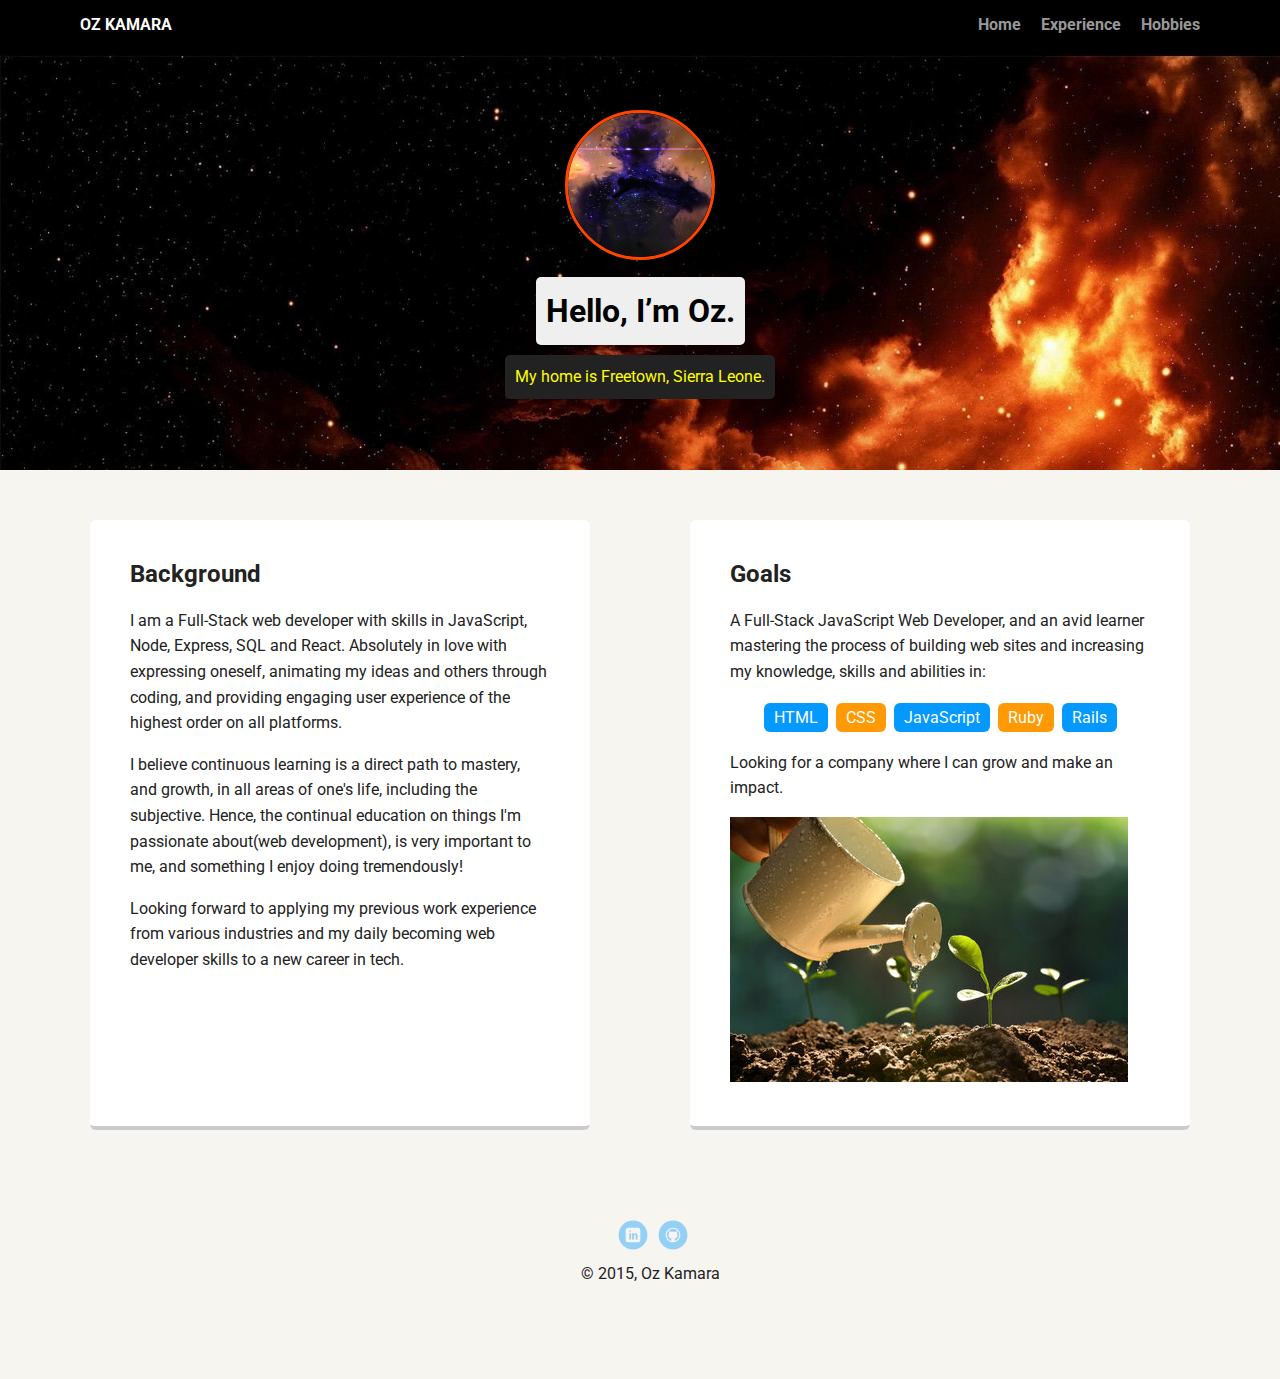
<file: index.html>
<!Doctype html>
<html lang="en">
<head>
  <meta charset="utf-8">
  <title>Oz Kamara's Profile</title>
  <meta name="viewport" content="width=device-width, initial-scale=1.0">
  <link rel="stylesheet" href="styles.css">
  <link href="https://fonts.googleapis.com/css?family=Muli%7CRoboto:400,300,500,700,900" rel="stylesheet"></head>
  <body>

    <nav class="main-nav">
        <ul class="nav">
          <li class="name">OZ KAMARA</li>
          <li><a href="index.html">Home</a></li>
          <li><a href="experience.html">Experience</a></li>
          <li><a href="hobbies.html">Hobbies</a></li>
        </ul>
    </nav>

    <header>
      <img src="images/me.jpg" alt="Silhouette of a person with bright red eyes" class="profile-image">
      <h1 class="tag name">Hello, I’m Oz.</h1>
      <p class="tag location">My home is Freetown, Sierra Leone.</p>
    </header>

    <main class="flex">
      <section class="card">
        <h2>Background</h2>
        <p>I am a Full-Stack web developer with skills in JavaScript, Node, Express, SQL and React. Absolutely in love with expressing oneself, animating my ideas and others through coding, and providing engaging user experience of the highest order on all platforms.</p>

        <p>I believe continuous learning is a direct path to mastery, and growth, in all areas of one's life, including the subjective. Hence, the continual education on things I'm passionate about(web development), is very important to me, and something I enjoy doing tremendously!</p>
          
        <p>Looking forward to applying my previous work experience from various industries and my daily becoming web developer skills to a new career in tech.</p>
       
      </section> 

      <section class="card">
        <h2>Goals</h2>
        <p>A Full-Stack JavaScript Web Developer, and an avid learner mastering the process of building web sites and increasing my knowledge, skills and abilities in:</p>
        <ul class="skills">
          <li>HTML</li>
          <li>CSS</li>
          <li>JavaScript</li>
          <li>Ruby</li>
          <li>Rails</li>
        </ul>
        <p>Looking for a company where I can grow and make an impact.</p>
        <img src="images/growth.jpg" alt="image of a plant being watered">
      </section> 

    </main>
    <footer>
      <ul>
        <li><a href="https://www.linkedin.com/in/osman-kamara-1459881b0/" class="social linkedin" target="_blank">LinkedIn</a></li>
        <li><a href="https://github.com/osmankbk" class="social github" target="_blank">Github</a></li>
      </ul>
      <p class="copyright">&copy; 2015, Oz Kamara</p>
    </footer>
  </body>
  </html>
</file>
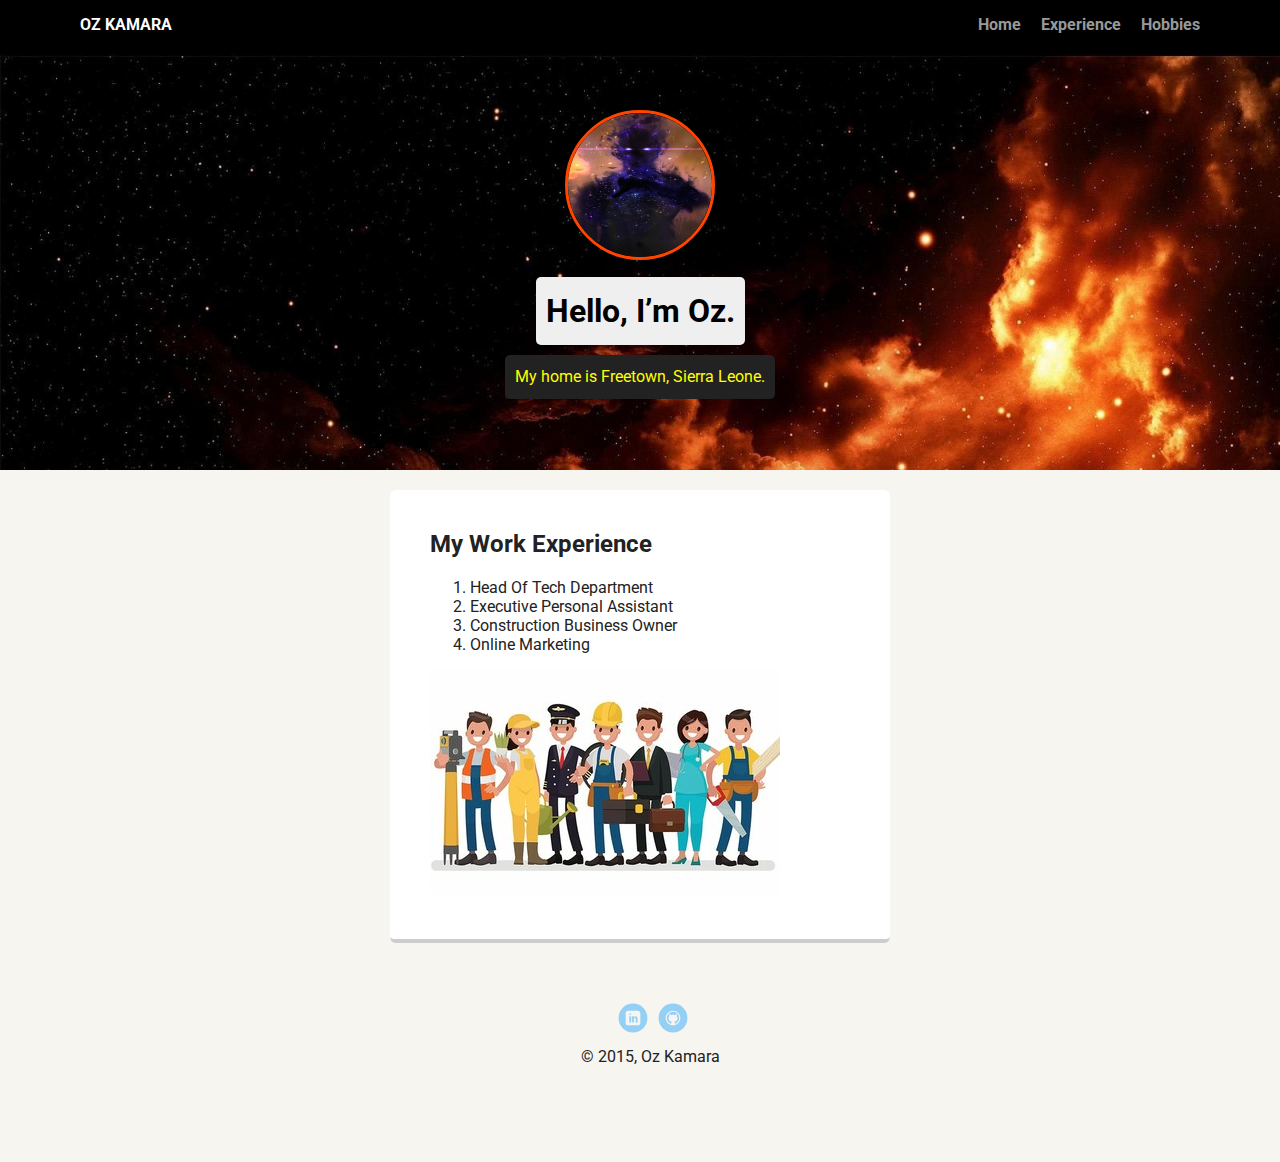
<file: experience.html>
<!doctype html>
<html lang="en">
<head>
  <meta charset="utf-8">
  <title>Oz Kamara's Profile</title>
  <meta name="viewport" content="width=device-width, initial-scale=1.0">
  <link rel="stylesheet" href="styles.css">
  <link href="https://fonts.googleapis.com/css?family=Muli%7CRoboto:400,300,500,700,900" rel="stylesheet"></head>
  <body>

    <nav class="main-nav">
        <ul class="nav">
          <li class="name">OZ KAMARA</li>
          <li><a href="index.html">Home</a></li>
          <li><a href="experience.html">Experience</a></li>
          <li><a href="hobbies.html">Hobbies</a></li>
        </ul>
      </nav>

    <header>
      <img src="images/me.jpg" alt="Silhouette of a person with bright red eyes" class="profile-image">
      <h1 class="tag name">Hello, I’m Oz.</h1>
      <p class="tag location">My home is Freetown, Sierra Leone.</p>
    </header>
    <main>
        <section class="hobbies">
            <h2>My Work Experience</h2>
            <ol>
                <li>Head Of Tech Department</li>
                <li>Executive Personal Assistant</li>
                <li>Construction Business Owner</li>
                <li>Online Marketing</li>
            </ol>
            <img src="images/work.jpg" alt="An image of Anime characters">
        </section>
    </main>
    <footer>
      <ul>
        <li><a href="https://www.linkedin.com/in/osman-kamara-1459881b0/" class="social linkedin" target="_blank">LinkedIn</a></li>
        <li><a href="https://github.com/osmankbk" class="social github" target="_blank">Github</a></li>
      </ul>
      <p class="copyright">&copy; 2015, Oz Kamara</p>
    </footer>
  </body>
  </html>
</file>
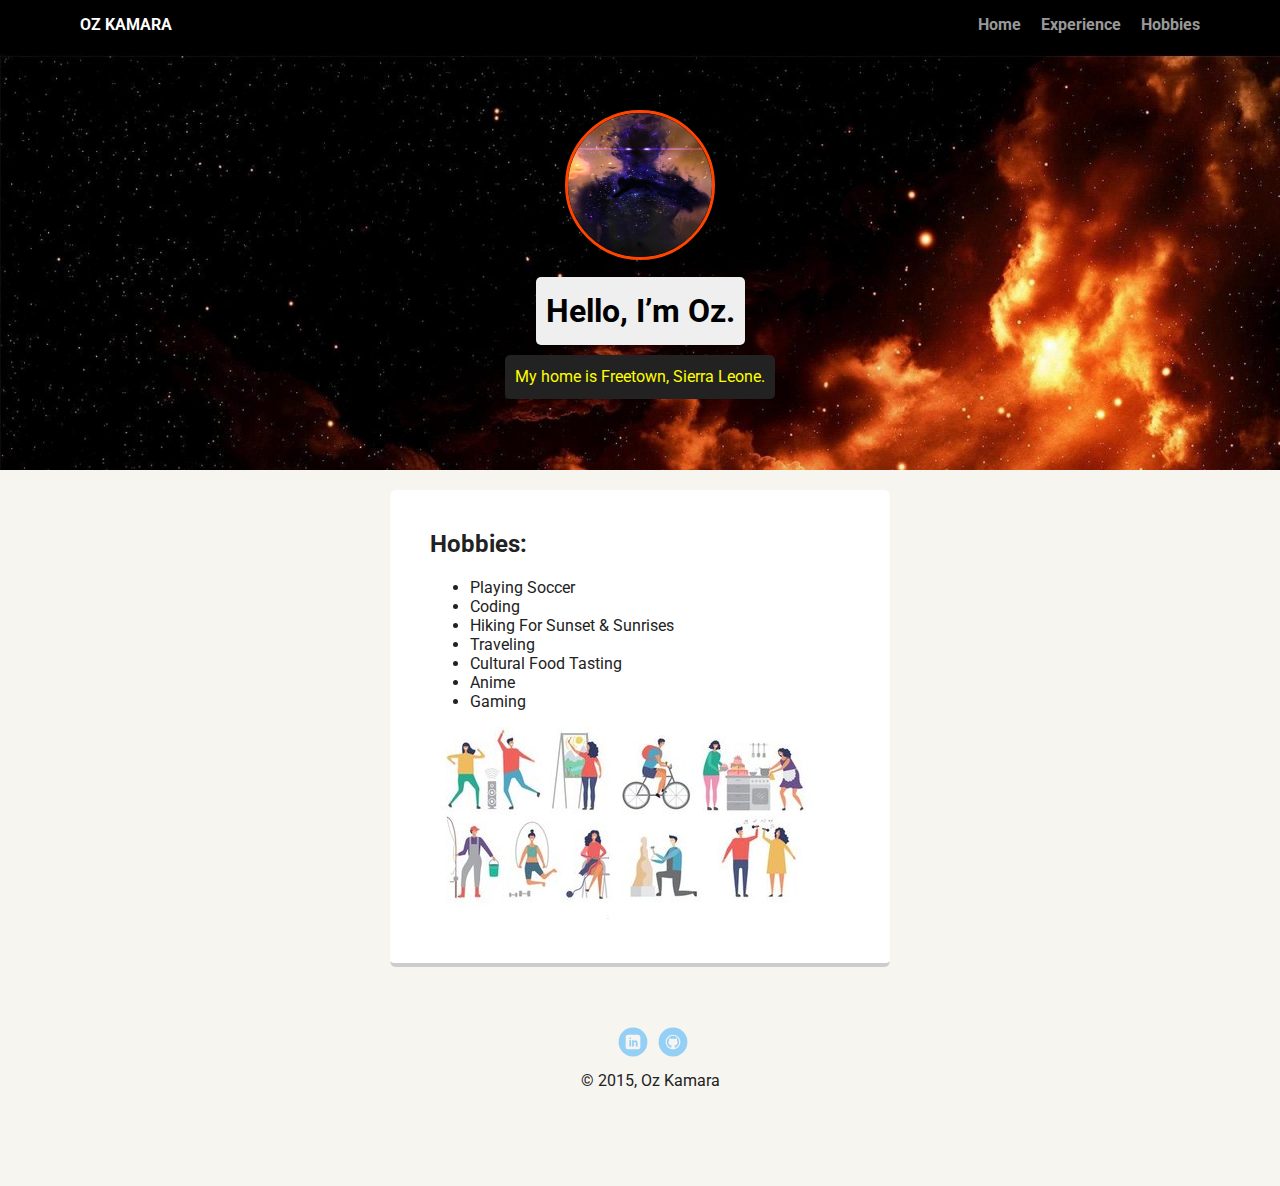
<file: hobbies.html>
<!doctype html>
<html lang="en">
<head>
  <meta charset="utf-8">
  <title>Oz Kamara's Profile</title>
  <meta name="viewport" content="width=device-width, initial-scale=1.0">
  <link rel="stylesheet" href="styles.css">
  <link href="https://fonts.googleapis.com/css?family=Muli%7CRoboto:400,300,500,700,900" rel="stylesheet"></head>
  <body>

    <nav class="main-nav">
        <ul class="nav">
          <li class="name">OZ KAMARA</li>
          <li><a href="index.html">Home</a></li>
          <li><a href="experience.html">Experience</a></li>
          <li><a href="hobbies.html">Hobbies</a></li>
        </ul>
      </nav>

    <header id="hobbies">
      <img src="images/me.jpg" alt="Silhouette of a person with bright red eyes" class="profile-image">
      <h1 class="tag name">Hello, I’m Oz.</h1>
      <p class="tag location">My home is Freetown, Sierra Leone.</p>
    </header>
    <main>
      <section class="hobbies">
        <h2>Hobbies:</h2>
        <ul>
          <li>Playing Soccer</li>
          <li>Coding</li>
          <li>Hiking For Sunset & Sunrises</li>
          <li>Traveling</li>
          <li>Cultural Food Tasting</li>
          <li>Anime</li>
          <li>Gaming</li>
        </ul>
        <img src="images/hobby.jpg" alt="An image of Anime characters">
      </section>
    </main>

    
    <footer>
      <ul>
        <li><a href="https://www.linkedin.com/in/osman-kamara-1459881b0/" class="social linkedin" target="_blank">LinkedIn</a></li>
        <li><a href="https://github.com/osmankbk" class="social github" target="_blank">Github</a></li>
      </ul>
      <p class="copyright">&copy; 2015, Oz Kamara</p>
    </footer>
  </body>
  </html>
</file>
<file: styles.css>
/* Global Layout Set-up */
* { 
  box-sizing: border-box;
}
  
body {
  margin: 0;
  padding: 0;
  text-align: center;
  font-family: 'Roboto', sans-serif;
  color: #222;
  background: #f7f5f0;
}
/* Link Styles */

a {
  text-decoration: none;
  color: #999;
}
a:hover {
  color: #6633ff;
}

/* Section Styles */

.main-nav {
  width: 100%;
  background: black;
  min-height: 30px;
  padding: 10px;
  position: fixed;
  text-align: center;
}
.nav {
  display: flex;
  justify-content: space-around;
  font-weight: 700;
  list-style-type: none;
  margin: 0 auto;
  padding: 0;
}

.nav .name {
    display: block;
    margin-right: auto;
    color: white;
}
.nav li {
  padding: 5px 10px 10px 10px;
}
.nav a {
  transition: all .5s;
}
/* .nav a:hover {
  color: white
} */

header {
  text-align: center;
  background: url('images/background.jpg') no-repeat top center ;
  background-size: cover;
  overflow: hidden;
  padding-top: 60px;
}
header {
  line-height: 1.5;
}
header .profile-image {
  margin-top: 50px;
  width: 150px;
  height: 150px;
  border-radius: 50%;
  border: 3px solid orangered;
  transition: transform .5s ease-in-out;
}
header .profile-image:hover {
  transform: scale(1.5) rotate(360deg);
}
.tag {
  background-color: #efefef;
  color: black;
  padding: 10px;
  border-radius: 5px;
  display: table;
  margin: 10px auto;
} 
.location {
  background-color: #222;
  color: yellow;
}
.card {
  margin: 30px;
  padding: 20px 40px 40px;
  max-width: 500px;
  text-align: left;
  background: #fff;
  border-bottom: 4px solid #ccc;
  border-radius: 6px;
  transition: all .5s;
}
.card:hover,
.hobbies:hover,
.experience:hover {
  border-color: #ff99ff;
}

ul.skills {
  padding: 0;
  text-align: center;
}

.skills li {
  border-radius: 6px;
  display: inline-block;
  background: #ff9904;
  color: white;
  padding: 5px 10px;
  margin: 2px;
}

.skills li:nth-child(odd) {
  background: #0399ff;
}

footer {
  width: 100%;
  min-height: 30px;
  padding: 20px 0 40px 20px;
}

footer .copyright {
  top: -8px;
  font-size: .75em;
}

footer ul {
  list-style-type: none;
  margin: 0;
  padding: 0;
}

footer ul li {
  display: inline-block;
}

a.social {
  display: inline-block;
  text-indent: -9999px;
  margin-left: 5px;
  width: 30px;
  height: 30px;
  background-size: 30px 30px;
  opacity: .4;
  transition: all .5s;
}
a.twitter {
  background-image: url(images/twitter.svg);
}
a.linkedin {
  background-image: url(images/linkedin.svg);
}
a.github {
  background-image: url(images/github.svg);
}
a.social:hover {
  opacity: 1;
}
.clearfix {
  clear: both;
}

/* Styles for larger screens */
@media screen and (min-width: 720px) {
  
  .flex {
      display: -ms-flexbox;      /* TWEENER - IE 10 */
      display: flex; 
      max-width: 1200px;
      -ms-flex-pack: distribute;
      justify-content: space-around;
      margin: 0 auto;
  }

  header {
    min-height: 470px;
  }

  .nav {
    max-width: 1200px;
    padding: 0 30px;
  }


  main {
    padding-top: 20px;
  }

  main p {
    line-height: 1.6em;
  }

  footer {
    font-size: 1.3em;
    max-width: 1200px;
    margin: 40px auto;
  }

}
.hobbies {

  margin: auto;
  padding: 20px 40px 40px;
  max-width: 500px;
  text-align: left;
  background: #fff;
  border-bottom: 4px solid #ccc;
  border-radius: 6px;
  transition: all .5s;
}
</file>
